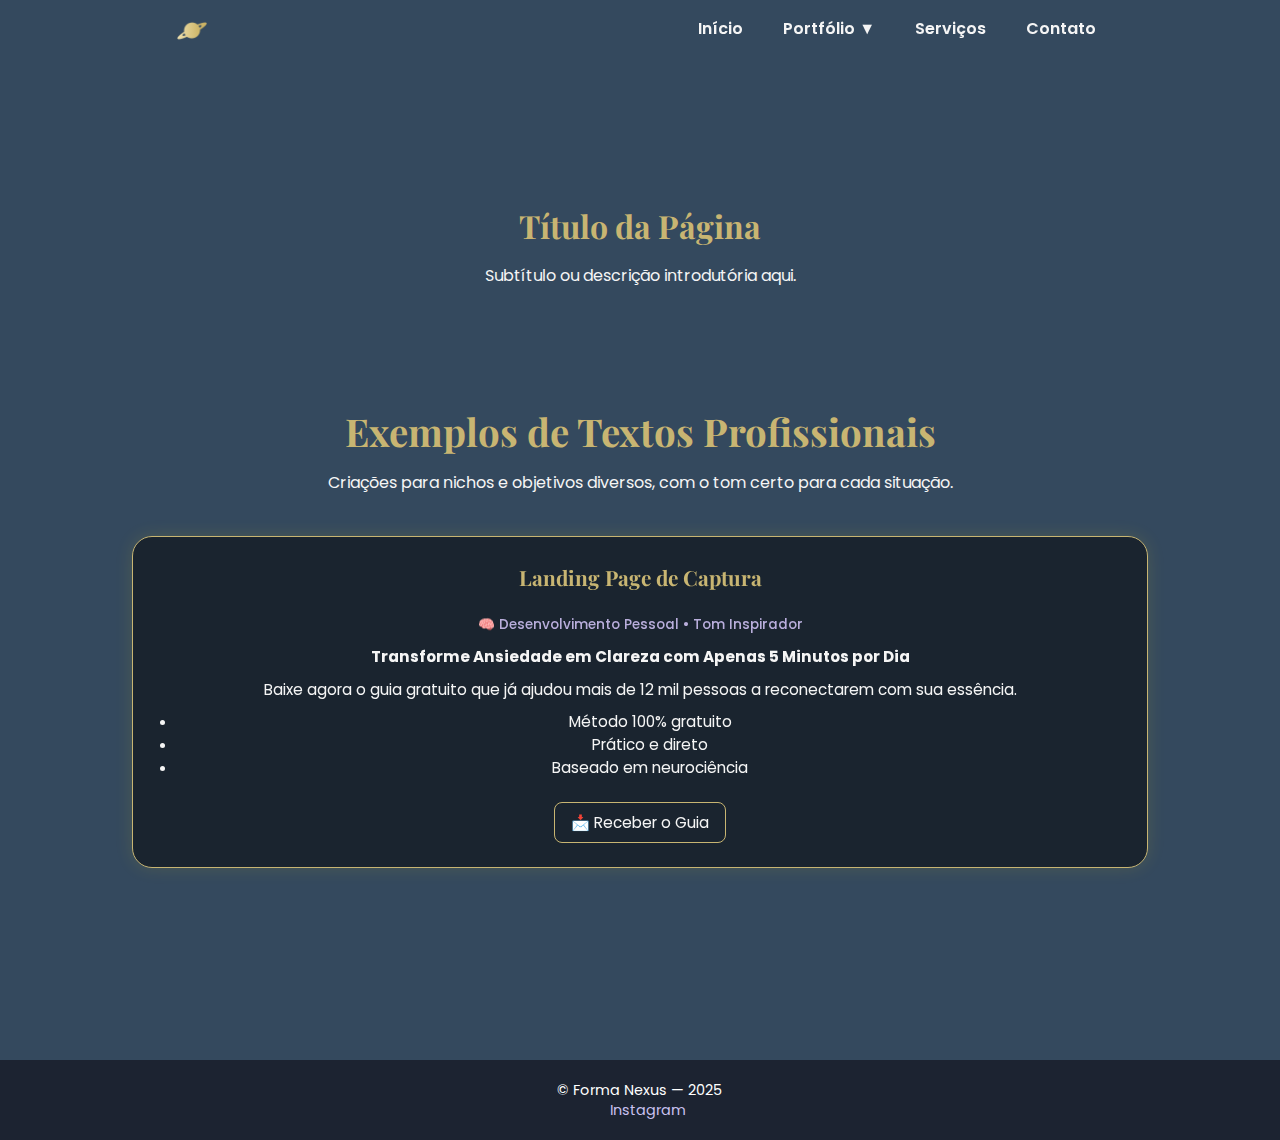
<file: textos.html>
<!DOCTYPE html>

<html lang="pt-BR">
<head>
<meta charset="utf-8"/>
<meta content="width=device-width, initial-scale=1" name="viewport"/>
<title>Feeds do Instagram | Forma Nexus</title>
<link href="../style.css" rel="stylesheet"/>
<link href="https://fonts.googleapis.com/css2?family=Playfair+Display:wght@500;700&amp;family=Poppins:wght@300;400;600&amp;display=swap" rel="stylesheet"/>
</head>
<body>
<header>
<div class="navbar-container">
<nav class="navbar">
<a class="logo" href="../index.html">🪐</a>
<ul class="nav-links">
<li><a href="../index.html#inicio">Início</a></li>
<li class="dropdown">
<a class="dropdown-toggle" href="#">Portfólio ▼</a>
<ul class="dropdown-menu">
<li><a href="sites.html">Sites</a></li>
<li><a href="feeds.html">Feeds do Instagram</a></li>
<li><a href="postagens.html">Pacotes de Postagens</a></li>
<li><a href="roteiros.html">Roteiros TikTok</a></li>
<li><a href="textos.html">Textos para Blogs e Sites</a></li>
<li><a href="identidades.html">Identidades Visuais</a></li>
</ul>
</li>
<li><a href="../servicos.html">Serviços</a></li>
<li><a href="../contato.html">Contato</a></li>
</ul>
</nav>
</div>
</header>
<!-- 👇 Aqui começa o conteúdo principal da página -->
<main style="padding: 200px 20px 80px; text-align: center;">
<h1 style="color: var(--dourado-fosco); font-family: 'Playfair Display', serif;">
    Título da Página
  </h1>
<p style="color: var(--branco-leitoso); margin-top: 12px;">
    Subtítulo ou descrição introdutória aqui.
  </p>

<section class="portfolio-copy">
<div class="container">
<h2 class="titulo-copy">Exemplos de Textos Profissionais</h2>
<p class="subtitulo-copy">Criações para nichos e objetivos diversos, com o tom certo para cada situação.</p>
<div class="grid-copy">
<div class="card-copy">
<h3>Landing Page de Captura</h3>
<span class="nicho">🧠 Desenvolvimento Pessoal • Tom Inspirador</span>
<div class="texto-copy">
<p><strong>Transforme Ansiedade em Clareza com Apenas 5 Minutos por Dia</strong></p>
<p>Baixe agora o guia gratuito que já ajudou mais de 12 mil pessoas a reconectarem com sua essência.</p>
<ul>
<li>Método 100% gratuito</li>
<li>Prático e direto</li>
<li>Baseado em neurociência</li>
</ul>
<button>📩 Receber o Guia</button>
</div>
</div>
</div>
</div>
</section>
</main>
<footer>
<p>© Forma Nexus — 2025</p>
<a href="https://instagram.com/aformanexus" target="_blank">Instagram</a>
</footer>
<script src="../script.js"></script>
<script>
  const dropdown = document.querySelector('.dropdown');
  let hideTimeout;

  dropdown.addEventListener('mouseenter', () => {
    clearTimeout(hideTimeout);
    dropdown.classList.add('open');
  });

  dropdown.addEventListener('mouseleave', () => {
    hideTimeout = setTimeout(() => {
      dropdown.classList.remove('open');
    }, 400);
  });

  const toggle = dropdown.querySelector('.dropdown-toggle');
  toggle.addEventListener('click', (e) => {
    e.preventDefault();
    dropdown.classList.toggle('open');
  });

  document.addEventListener('click', (e) => {
    if (!dropdown.contains(e.target)) {
      dropdown.classList.remove('open');
    }
  });
</script>
</body>
</html>
</file>
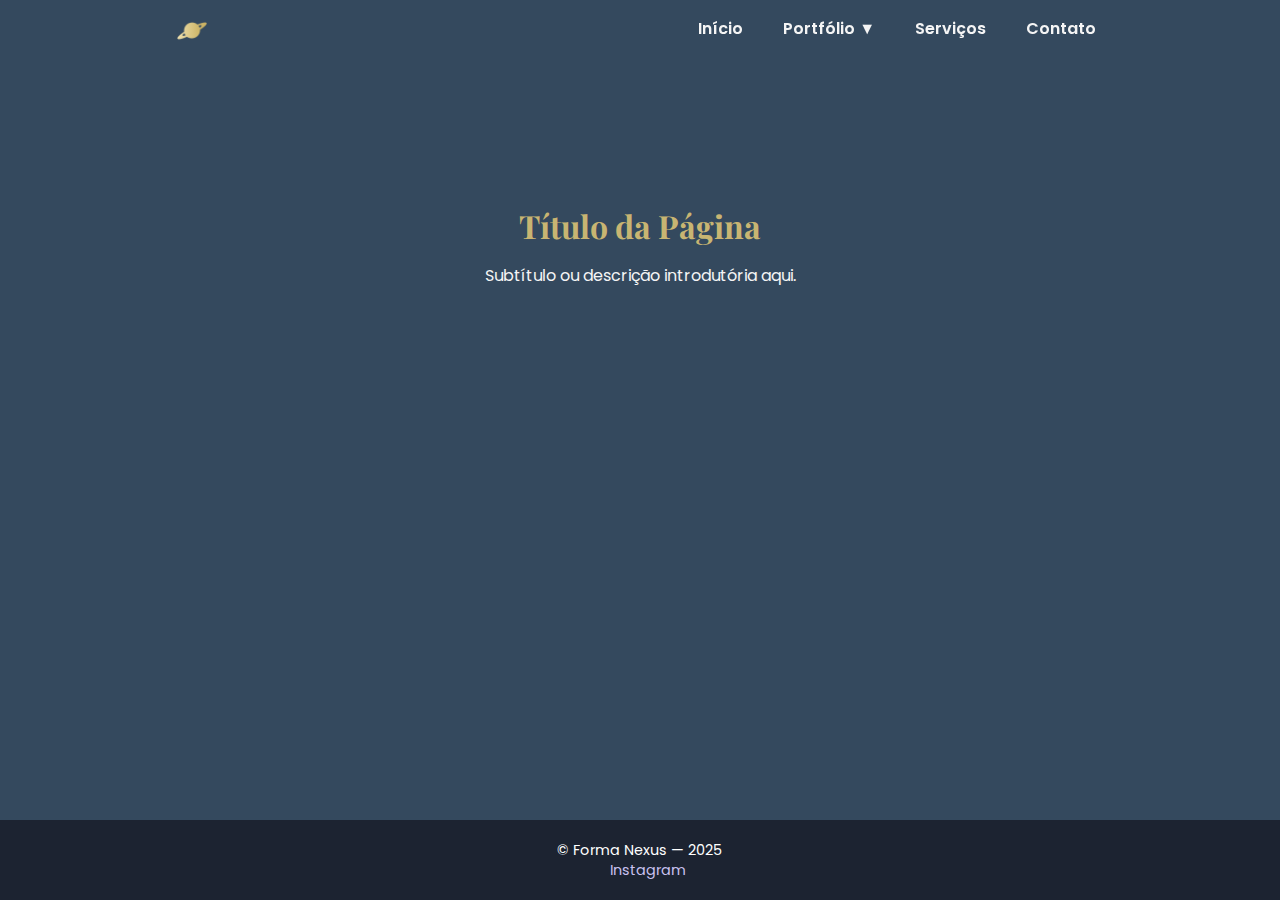
<file: portfolio/identidades.html>
<!DOCTYPE html>
<html lang="pt-BR">
<head>
  <meta charset="UTF-8" />
  <meta name="viewport" content="width=device-width, initial-scale=1" />
  <title>Feeds do Instagram | Forma Nexus</title>

  <link rel="stylesheet" href="../style.css" />
  <link href="https://fonts.googleapis.com/css2?family=Playfair+Display:wght@500;700&family=Poppins:wght@300;400;600&display=swap" rel="stylesheet" />
</head>
<body>

<header>
  <div class="navbar-container">
    <nav class="navbar">
      <a href="../index.html" class="logo">🪐</a>
      <ul class="nav-links">
        <li><a href="../index.html#inicio">Início</a></li>
        <li class="dropdown">
          <a href="#" class="dropdown-toggle">Portfólio ▼</a>
          <ul class="dropdown-menu">
            <li><a href="sites.html">Sites</a></li>
            <li><a href="feeds.html">Feeds do Instagram</a></li>
            <li><a href="postagens.html">Pacotes de Postagens</a></li>
            <li><a href="roteiros.html">Roteiros TikTok</a></li>
            <li><a href="textos.html">Textos para Blogs e Sites</a></li>
            <li><a href="identidades.html">Identidades Visuais</a></li>
          </ul>
        </li>
        <li><a href="../servicos.html">Serviços</a></li>
        <li><a href="../contato.html">Contato</a></li>
      </ul>
    </nav>
  </div>
</header>

<!-- 👇 Aqui começa o conteúdo principal da página -->
<main style="padding: 200px 20px 80px; text-align: center;">
  <h1 style="color: var(--dourado-fosco); font-family: 'Playfair Display', serif;">
    Título da Página
  </h1>
  <p style="color: var(--branco-leitoso); margin-top: 12px;">
    Subtítulo ou descrição introdutória aqui.
  </p>
</main>

<footer>
  <p>&copy; Forma Nexus — 2025</p>
  <a href="https://instagram.com/aformanexus" target="_blank">Instagram</a>
</footer>

<script src="../script.js"></script>
<script>
  const dropdown = document.querySelector('.dropdown');
  let hideTimeout;

  dropdown.addEventListener('mouseenter', () => {
    clearTimeout(hideTimeout);
    dropdown.classList.add('open');
  });

  dropdown.addEventListener('mouseleave', () => {
    hideTimeout = setTimeout(() => {
      dropdown.classList.remove('open');
    }, 400);
  });

  const toggle = dropdown.querySelector('.dropdown-toggle');
  toggle.addEventListener('click', (e) => {
    e.preventDefault();
    dropdown.classList.toggle('open');
  });

  document.addEventListener('click', (e) => {
    if (!dropdown.contains(e.target)) {
      dropdown.classList.remove('open');
    }
  });
</script>

</body>
</html>
</file>
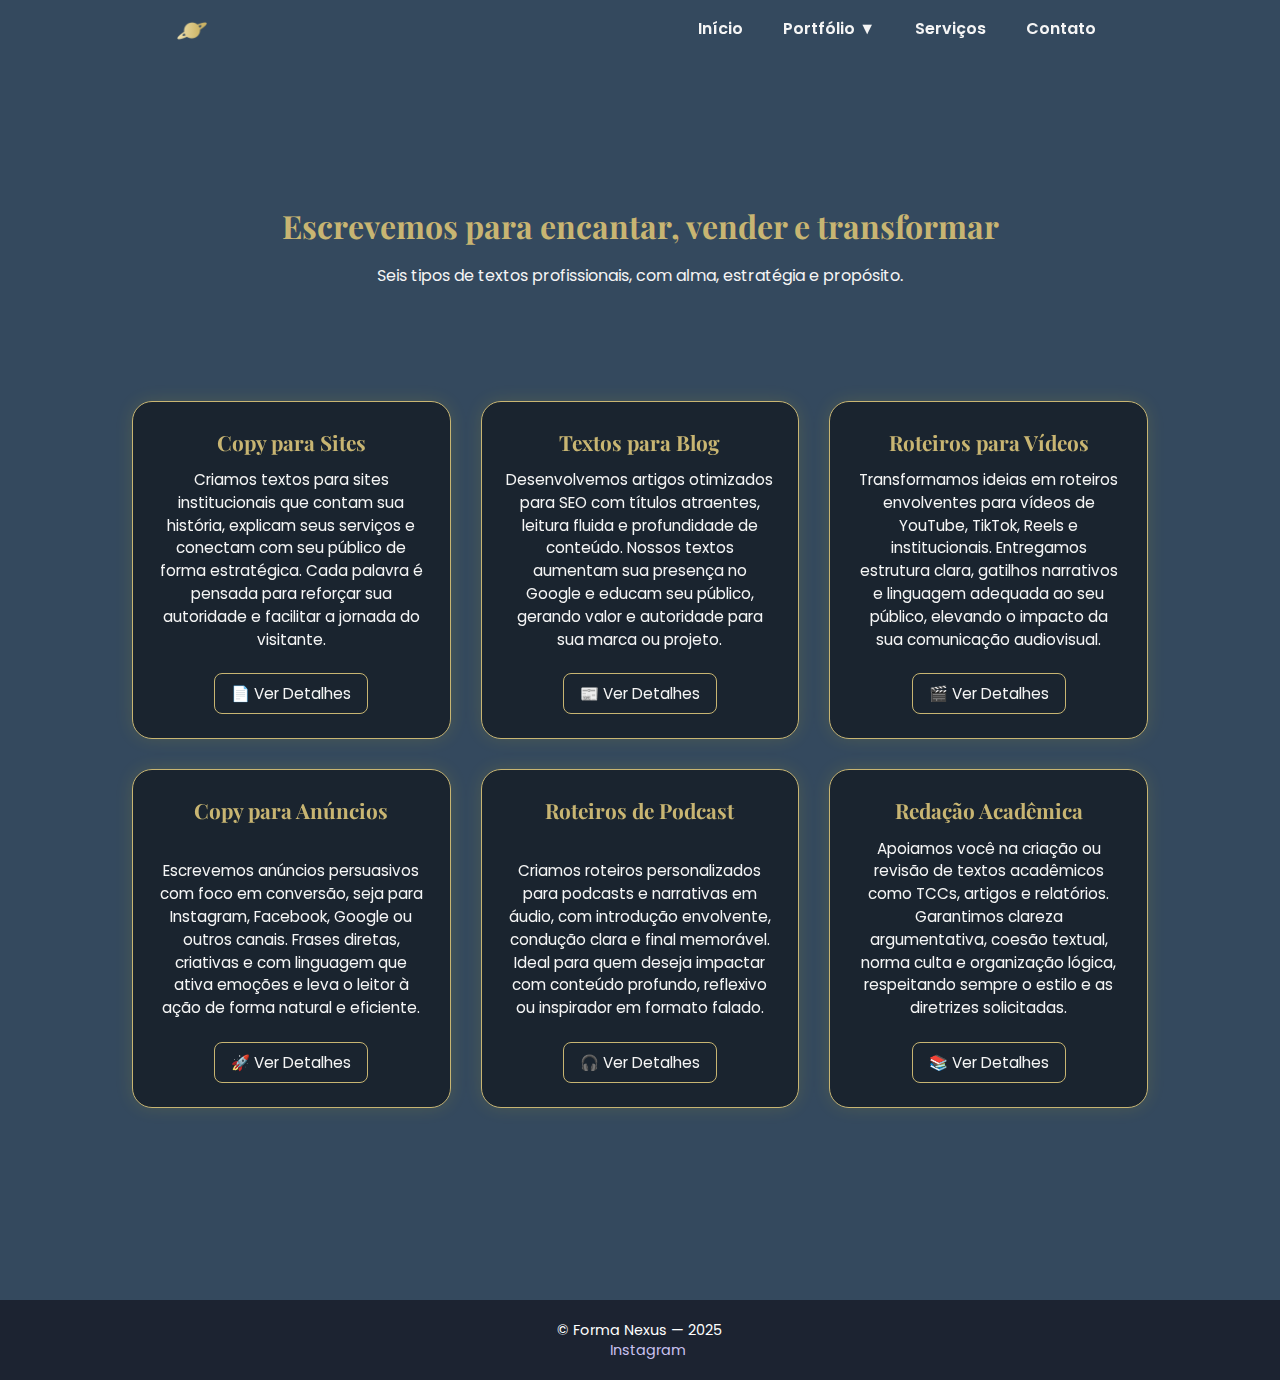
<file: portfolio/textos.html>
<!DOCTYPE html>

<html lang="pt-BR">
<head>
<meta charset="utf-8"/>
<meta content="width=device-width, initial-scale=1" name="viewport"/>
<title>Feeds do Instagram | Forma Nexus</title>
<link href="../style.css" rel="stylesheet"/>
<link href="https://fonts.googleapis.com/css2?family=Playfair+Display:wght@500;700&amp;family=Poppins:wght@300;400;600&amp;display=swap" rel="stylesheet"/>
<style>
.balao-guia {
  position: fixed;
  top: 0;
  left: 0;
  width: 100%;
  height: 100%;
  background: rgba(10, 10, 10, 0.8);
  display: flex;
  justify-content: center;
  align-items: center;
  z-index: 9999;
}

.conteudo-balao {
  background: #1e1e1e;
  color: #fff;
  padding: 30px;
  border-radius: 10px;
  max-width: 600px;
  max-height: 80vh;
  overflow-y: auto;
  position: relative;
  font-family: 'Poppins', sans-serif;
}

.fechar-balao {
  position: absolute;
  top: 10px;
  right: 15px;
  cursor: pointer;
  font-size: 18px;
  color: #ccc;
}
</style>
</head>
<body>
<header>
<div class="navbar-container">
<nav class="navbar">
<a class="logo" href="../index.html">🪐</a>
<ul class="nav-links">
<li><a href="../index.html#inicio">Início</a></li>
<li class="dropdown">
<a class="dropdown-toggle" href="#">Portfólio ▼</a>
<ul class="dropdown-menu">
<li><a href="sites.html">Sites</a></li>
<li><a href="feeds.html">Feeds do Instagram</a></li>
<li><a href="postagens.html">Pacotes de Postagens</a></li>
<li><a href="roteiros.html">Roteiros TikTok</a></li>
<li><a href="textos.html">Textos para Blogs e Sites</a></li>
<li><a href="identidades.html">Identidades Visuais</a></li>
</ul>
</li>
<li><a href="../servicos.html">Serviços</a></li>
<li><a href="../contato.html">Contato</a></li>
</ul>
</nav>
</div>
</header>
<!-- 👇 Aqui começa o conteúdo principal da página -->
<main style="padding: 200px 20px 80px; text-align: center;">
<h1 style="color: var(--dourado-fosco); font-family: 'Playfair Display', serif;">Escrevemos para encantar, vender e transformar</h1>
<p style="color: var(--branco-leitoso); margin-top: 12px;">Seis tipos de textos profissionais, com alma, estratégia e propósito.</p>
<section class="portfolio-copy">
<div class="container">


<div class="grid-copy">
<div class="card-copy">
<h3>Copy para Sites</h3>

<div class="texto-copy"><p>Criamos textos para sites institucionais que contam sua história, explicam seus serviços e conectam com seu público de forma estratégica. Cada palavra é pensada para reforçar sua autoridade e facilitar a jornada do visitante. </p><button>📄 Ver Detalhes</button></div>
</div>
<div class="card-copy">
<h3>Textos para Blog</h3>

<div class="texto-copy"><p>Desenvolvemos artigos otimizados para SEO com títulos atraentes, leitura fluida e profundidade de conteúdo. Nossos textos aumentam sua presença no Google e educam seu público, gerando valor e autoridade para sua marca ou projeto.</p><button>📰 Ver Detalhes</button></div>
</div>
<div class="card-copy">
<h3>Roteiros para Vídeos</h3>

<div class="texto-copy"><p>Transformamos ideias em roteiros envolventes para vídeos de YouTube, TikTok, Reels e institucionais. Entregamos estrutura clara, gatilhos narrativos e linguagem adequada ao seu público, elevando o impacto da sua comunicação audiovisual.</p><button>🎬 Ver Detalhes</button></div>
</div>
<div class="card-copy">
<h3>Copy para Anúncios</h3>

<div class="texto-copy"><p>Escrevemos anúncios persuasivos com foco em conversão, seja para Instagram, Facebook, Google ou outros canais. Frases diretas, criativas e com linguagem que ativa emoções e leva o leitor à ação de forma natural e eficiente.</p><button>🚀 Ver Detalhes</button></div>
</div>
<div class="card-copy">
<h3>Roteiros de Podcast</h3>

<div class="texto-copy"><p>Criamos roteiros personalizados para podcasts e narrativas em áudio, com introdução envolvente, condução clara e final memorável. Ideal para quem deseja impactar com conteúdo profundo, reflexivo ou inspirador em formato falado.</p><button>🎧 Ver Detalhes</button></div>
</div>
<div class="card-copy">
<h3>Redação Acadêmica</h3>

<div class="texto-copy"><p>Apoiamos você na criação ou revisão de textos acadêmicos como TCCs, artigos e relatórios. Garantimos clareza argumentativa, coesão textual, norma culta e organização lógica, respeitando sempre o estilo e as diretrizes solicitadas.</p><button>📚 Ver Detalhes</button></div>
</div>
</div>
</div>
</section>
<div class="balao-guia" id="guia-balao" style="display: none;">
<div class="conteudo-balao">
<span class="fechar-balao" onclick="fecharBalao()">✖</span>
<p>
      Este guia foi desenvolvido para ajudar você a reencontrar o equilíbrio mental em meio à rotina acelerada.  
      São práticas simples, respaldadas pela neurociência, que cabem no seu dia.  
      Ao seguir esse material por 7 dias, você aprenderá a desacelerar a mente, resgatar a respiração consciente,  
      identificar os gatilhos da ansiedade e criar rituais de bem-estar.  
      Tudo isso em menos de 5 minutos por dia.  
      <br/><br/>
      O conteúdo inclui exercícios guiados, afirmações, áudios meditativos e instruções práticas para aplicar desde o primeiro momento.  
      É uma oportunidade de reconexão interna, ideal para quem busca mais leveza, foco e clareza de propósito.  
      <br/><br/>
      Clique no botão abaixo para receber diretamente no seu e-mail ou salve para usar no seu ritmo.
    </p>
</div>
</div>
<div class="balao-guia" id="relatorio-balao" style="display: none;">
<div class="conteudo-balao">
<span class="fechar-balao" onclick="fecharBalaoRelatorio()">✖</span>
<p>
      Nosso relatório gratuito foi elaborado por especialistas em finanças pessoais e revela os 5 erros mais comuns cometidos por quem está começando a investir.
      <br/><br/>
      Com uma linguagem acessível e direta, você vai entender:
      <br/><br/>
      • Por que guardar dinheiro na poupança pode estar te fazendo perder poder de compra. <br/>
      • Como pequenas taxas escondidas corroem seu rendimento ao longo dos anos. <br/>
      • O erro clássico de diversificação que pode colocar tudo a perder. <br/>
      • Como identificar uma armadilha financeira antes que seja tarde. <br/>
      • E o mais importante: o que fazer de forma simples para corrigir cada um desses pontos.
      <br/><br/>
      Um conteúdo essencial para quem quer tomar decisões mais conscientes e seguras com seu dinheiro.
    </p>
</div>
</div>
</main>
<footer>
<p>© Forma Nexus — 2025</p>
<a href="https://instagram.com/aformanexus" target="_blank">Instagram</a>
</footer>
<script src="../script.js"></script>
<script>
  const dropdown = document.querySelector('.dropdown');
  let hideTimeout;

  dropdown.addEventListener('mouseenter', () => {
    clearTimeout(hideTimeout);
    dropdown.classList.add('open');
  });

  dropdown.addEventListener('mouseleave', () => {
    hideTimeout = setTimeout(() => {
      dropdown.classList.remove('open');
    }, 400);
  });

  const toggle = dropdown.querySelector('.dropdown-toggle');
  toggle.addEventListener('click', (e) => {
    e.preventDefault();
    dropdown.classList.toggle('open');
  });

  document.addEventListener('click', (e) => {
    if (!dropdown.contains(e.target)) {
      dropdown.classList.remove('open');
    }
  });
</script>
<script>
  const balao = document.getElementById('guia-balao');

  document.querySelectorAll('button').forEach(btn => {
    if (btn.textContent.includes('Receber o Guia')) {
      btn.addEventListener('click', () => {
        balao.style.display = 'flex';
      });
    }
  });

  function fecharBalao() {
    balao.style.display = 'none';
  }

  window.addEventListener('click', function(event) {
    if (event.target === balao) {
      fecharBalao();
    }
  });
</script>
<script>
  const relatorioBalao = document.getElementById('relatorio-balao');

  document.querySelectorAll('button').forEach(btn => {
    if (btn.textContent.includes('Baixar Relatório')) {
      btn.addEventListener('click', () => {
        relatorioBalao.style.display = 'flex';
      });
    }
  });

  function fecharBalaoRelatorio() {
    relatorioBalao.style.display = 'none';
  }

  window.addEventListener('click', function(event) {
    if (event.target === relatorioBalao) {
      fecharBalaoRelatorio();
    }
  });
</script>
</body>
</html>
</file>
<file: style.css>
/* style.css */

/* === VARIÁVEIS DE COR === */
:root {
  --azul-petroleo: #34495E;
  --lilas-nevoa: #B9AEDC;
  --branco-leitoso: #F5F5F5;
  --dourado-fosco: #C8B572;
  --azul-violeta: #6A5ACD;
}

/* === RESET E TIPOGRAFIA === */
* {
  margin: 0;
  padding: 0;
  box-sizing: border-box;
}

body {
  background-color: var(--azul-petroleo);
  background-image: url('https://res.cloudinary.com/dxjq122xi/image/upload/v1750364110/ChatGPT_Image_19_06_2025_17_14_18_bg41ss.png');
  background-repeat: repeat; /* repete a textura */
  background-position: center center;
  background-attachment: fixed;
  background-size: auto;
  min-height: 100vh;
  color: var(--branco-leitoso);
  font-family: 'Poppins', sans-serif;
  line-height: 1.6;
  scroll-behavior: smooth;
}

h1, h2, h3 {
  font-family: 'Playfair Display', serif;
  color: var(--lilas-nevoa);
}

.container {
  max-width: 1200px;
  margin: auto;
  padding: 2rem;
}

/* === HERO SECTION === */
.hero {
  position: relative;
  padding-top: 40px; /* antes: 80px */
  padding-bottom: 60px; /* opcional, para compactar embaixo também */
  background-color: var(--azul-petroleo);
  background-image: url('...');
  background-repeat: repeat;
  background-position: center;
  background-attachment: fixed;
  overflow: visible;
  display: flex;
  flex-direction: column;
  align-items: center;
  text-align: center;
}


  /* 🧠 Ajuste fiel para evitar corte atrás da navbar */
  padding-top: 80px;
  padding-bottom: 80px;

  max-width: 100%;
  box-sizing: border-box;
  padding-left: 20px;
  padding-right: 20px;


.hero .overlay {
  position: absolute;
  width: 100%;
  height: 100%;
  background: url('https://www.transparenttextures.com/patterns/stardust.png');
  opacity: 0.15;
  z-index: 0;
}

.hero-content {
  position: relative;
  z-index: 1;
  padding-top: 0.5rem; /* antes: 1rem */
}

.hero h1 {
  font-size: 3.2rem;
  font-family: 'Playfair Display', serif;
  font-weight: 600;
  color: var(--dourado-fosco);
  letter-spacing: 0.5px;
  text-shadow:
    0 0 4px rgba(200, 181, 114, 0.3),
    0 0 8px rgba(200, 181, 114, 0.2),
    inset 0 0 1px rgba(255, 255, 255, 0.1);
  background: linear-gradient(90deg, #f1e3b3, #d1ba6e, #bda14d, #f1e3b3);
  -webkit-background-clip: text;
  -webkit-text-fill-color: transparent;
  animation: brilhoMetal 5s ease-in-out infinite alternate;
  margin-bottom: 2.5rem; /* 💫 esse é o espaço extra */
}

.hero .intro {
  font-size: 1.1rem;
  margin-bottom: 2rem;
  max-width: 600px;
  margin-left: auto;
  margin-right: auto;
}

.moldura-astral {
  position: relative;
  border: 2px solid #706525;
  padding: 6px;
  border-radius: 16px;
  display: inline-block;
  box-shadow: 0 0 15px rgba(255, 215, 0, 0.3);
  overflow: hidden;
  max-width: 100%;
}

/* Imagem */
.moldura-astral img {
  display: block;
  width: 100%;
  border-radius: 12px;
  transition: filter 0.4s ease, transform 0.4s ease;
  position: relative;
  z-index: 1;
}

/* Véu escuro */
.moldura-astral::after {
  content: "";
  position: absolute;
  top: 0; left: 0; right: 0; bottom: 0;
  background-color: rgba(0, 0, 0, 0.4); /* véu escuro */
  border-radius: 12px;
  z-index: 2;
  transition: opacity 0.4s ease;
  pointer-events: none;
}

/* Efeito no hover */
.moldura-astral:hover::after {
  opacity: 0;
}

.btn-cta {
  background: transparent;
  border: 1.5px solid var(--branco-leitoso);
  color: var(--branco-leitoso);
  padding: 0.8rem 2rem;
  border-radius: 50px;
  text-decoration: none;
  font-weight: 500;
  font-family: 'Poppins', sans-serif;
  letter-spacing: 1px;
  transition: all 0.3s ease;
  backdrop-filter: blur(3px);
}

.btn-cta:hover {
  background: var(--dourado-fosco);
  color: var(--azul-petroleo);
  border-color: var(--dourado-fosco);
}

/* === SEÇÕES === */
section {
  padding: 5rem 0;
}

.sobre p {
  margin-bottom: 1.2rem;
}

.portfolio .grid {
  display: grid;
  grid-template-columns: repeat(auto-fit, minmax(220px, 1fr));
  gap: 1.5rem;
  margin-top: 3rem;
}

.portfolio a {
  display: block;
  padding: 1.4rem;
  background: rgba(255, 255, 255, 0.03); /* fundo bem sutil */
  border: 1px solid rgba(200, 181, 114, 0.2); /* borda dourada delicada */
  border-radius: 14px;
  text-align: center;
  color: var(--branco-leitoso);
  text-decoration: none;
  font-weight: 400;
  font-size: 1rem;
  letter-spacing: 0.5px;
  transition: all 0.3s ease;
  backdrop-filter: blur(10px);
}

.portfolio a:hover {
  background: rgba(200, 181, 114, 0.05);
  color: var(--dourado-fosco);
  box-shadow: 0 0 10px rgba(200, 181, 114, 0.3);
  transform: translateY(-3px);
}

.servicos-grid {
  display: grid;
  grid-template-columns: repeat(auto-fit, minmax(250px, 1fr));
  gap: 1.5rem;
  margin-top: 2rem;
}

.servicos .item {
  background: #2c3e50;
  padding: 1.5rem;
  border-left: 4px solid var(--dourado-fosco);
  border-radius: 10px;
  color: var(--branco-leitoso);
}

.frase {
  text-align: center;
  margin-top: 3rem;
  font-style: italic;
  color: var(--lilas-nevoa);
}

.depoimentos blockquote {
  margin: 1rem 0;
  padding: 1rem;
  background: #2f3f4f;
  border-left: 5px solid var(--azul-violeta);
  font-style: italic;
  border-radius: 8px;
}

.contato a.btn-cta {
  margin-top: 1rem;
  display: inline-block;
}

.final {
  margin-top: 2rem;
  font-size: 1rem;
  font-style: italic;
  color: var(--lilas-nevoa);
}

footer {
  text-align: center;
  padding: 1rem 0; /* antes devia estar 2rem */
  background: #1a252f;
  color: var(--branco-leitoso);
  font-size: 0.85rem;
  line-height: 1.4;
}

footer a {
  color: var(--lilas-nevoa);
  text-decoration: none;
  margin-left: 1rem;
}

.before-fade {
  opacity: 0;
  transform: translateY(30px);
  transition: opacity 1s ease, transform 1s ease;
}

.fade-in {
  opacity: 1;
  transform: translateY(0);
}
/* === MENU FIXO TOPO DELETADO === */

header.scrolled {
  background: rgba(52, 73, 94, 0.95); /* azul petróleo com transparência */
  box-shadow: 0 2px 5px rgba(0,0,0,0.3);
}

.logo {
  font-family: 'Playfair Display', serif;
  font-size: 1.6rem;
  font-weight: 700;
  text-decoration: none;
  user-select: none;
  background: linear-gradient(90deg, #f1e3b3, #d1ba6e, #bda14d, #f1e3b3);
  background-size: 200%;
  -webkit-background-clip: text;
  -webkit-text-fill-color: transparent;
  animation: brilhoTextoLogo 6s ease-in-out infinite;
}

@keyframes brilhoTextoLogo {
  0% { background-position: 0%; }
  100% { background-position: 100%; }
}

.nav-links {
  list-style: none;
  display: flex;
  gap: 1.5rem;
  align-items: center;
  justify-content: flex-end;
}

.nav-links li {
  position: relative;
}

.nav-links a {
  color: var(--branco-leitoso);
  text-decoration: none;
  font-weight: 600;
  padding: 0.5rem;
  transition: color 0.3s ease;
}
/* Impede o clique no item "Portfólio", mas mantém o hover funcional */
.dropdown > a {
  pointer-events: none;
}

.nav-links a:hover,
.nav-links a:focus {
  color: var(--lilas-nevoa);
}

/* ▼ Aqui entra sua classe nova, pertinho do menu */
.dropdown-toggle {
  color: var(--branco-leitoso);
  font-weight: 600;
  padding: 0.5rem;
  cursor: pointer;
}

/* Dropdown */
.dropdown-menu {
  position: absolute;
  top: 2.5rem;
  left: 0;
  background: var(--azul-petroleo);
  border-radius: 6px;
  box-shadow: 0 4px 10px rgba(0,0,0,0.3);
  display: none;
  min-width: 180px;
  z-index: 1500;
  padding: 0.5rem 0;
  
}


.dropdown-menu li {
  padding: 0;
}

.dropdown-menu a {
  display: block;
  padding: 0.5rem 1rem;
  color: var(--branco-leitoso);
  font-weight: 500;
}

.dropdown-menu a:hover {
  background: var(--lilas-nevoa);
  color: var(--azul-petroleo);
  border-radius: 4px;
}

/* Responsivo simples para menu mobile */

.mockup img {
  width: 100%;
  max-width: 350px;
  max-height: 500px;
  height: auto;
  border-radius: 15px;
  box-shadow: 0 0 20px rgba(0,0,0,0.3);
  object-fit: contain;
}

.mockup.ajustado img {
  border-radius: 12px; /* valor menor apenas se desejado */
}

@media (max-width: 768px) {
  .navbar {
    flex-direction: column;
  }
@media (max-width: 768px) {
  .nav-links {
    flex-direction: column;
    gap: 0.8rem;
    margin-top: 0.5rem;
    
    align-items: center;
    background-color: rgba(0, 0, 0, 0.8);
    position: absolute;
    top: 3.5rem;
    left: 0;
    width: 100%;
    display: none;
  }
}
  .dropdown-menu {
    position: static;
    box-shadow: none;
    border-radius: 0;
    padding: 0;
  }
}

/* Dropdown Menu */
.navbar .dropdown {
  position: relative;
  cursor: pointer;
}

.navbar .dropdown-menu {
  display: none;
  position: absolute;
  background-color: var(--azul-petroleo);
  margin-top: 0.5rem;
  padding: 0.5rem 0;
  border-radius: 8px;
  box-shadow: 0 4px 8px rgba(0,0,0,0.2);
  min-width: 180px;
  z-index: 1000;
}

.navbar .dropdown-menu li {
  list-style: none;
}

.navbar .dropdown-menu li a {
  display: block;
  padding: 0.5rem 1.5rem;
  color: var(--branco-leitoso);
  text-decoration: none;
  transition: background-color 0.3s ease;
}

.navbar .dropdown-menu li a:hover {
  background-color: var(--azul-violeta);
  color: var(--branco-leitoso);
}

/* Mostrar submenu quando o dropdown tem a classe .open */
.dropdown.open .dropdown-menu {
  display: block;
}

/* Remove o display block no hover, vamos controlar no JS */
.logo-fn {
  width: 330px;
  height: auto;
  margin-bottom: 1.5rem;
  filter: drop-shadow(0 0 6px rgba(200, 181, 114, 0.4));
  transition: transform 0.3s ease;
}

.logo-fn:hover {
  transform: scale(1.05);
}

@keyframes brilhoMetal {
  0% {
    background-position: 0%;
  }
  100% {
    background-position: 100%;
  }
}

.mockup-grid {
  display: grid;
  grid-template-columns: repeat(auto-fit, minmax(300px, 1fr));
  gap: 2.5rem;
  margin: 6rem auto;
  max-width: 1080px;
  padding: 0 2rem;
}

.mockup-item {
  background-color: rgba(255, 255, 255, 0.02);
  border-radius: 16px;
  box-shadow: 0 0 20px rgba(200, 181, 114, 0.05);
  padding: 1rem;
  transition: transform 0.3s ease, box-shadow 0.3s ease;
  overflow: hidden;
  display: flex;
  align-items: center;
  justify-content: center;
}

.mockup-item:hover {
  transform: scale(1.02);
  box-shadow: 0 0 25px rgba(200, 181, 114, 0.2);
}

.mockup-item img {
  width: 100%;
  height: auto;
  border-radius: 12px;
  object-fit: contain;
}
.mockup-galeria {
  max-width: 1080px;
  margin: 5rem auto;
  padding: 0 2rem;
  display: flex;
  flex-direction: column;
  gap: 3rem;
}

.linha {
  display: flex;
  justify-content: space-between;
  gap: 2rem;
  flex-wrap: wrap;
}

.mockup.ajustado {
  flex: 1;
  background-color: rgba(255, 255, 255, 0.02);
  padding: 1rem;
  border-radius: 16px;
  box-shadow: 0 0 20px rgba(200, 181, 114, 0.05);
  transition: transform 0.3s ease;
}

.linha-cima .esquerda {
  margin-top: 1rem;
}

.linha-baixo .direita {
  margin-top: 2rem;
}

.mockup:hover {
  transform: scale(1.02);
  box-shadow: 0 0 25px rgba(200, 181, 114, 0.2);
}
.mockup-padrao {
  max-width: 480px;
  width: 100%;
  height: auto;
  object-fit: contain;
  margin: 0 auto;
}
.mockup {
  position: relative;
  overflow: hidden;
}

.mockup::before {
  content: "";
  position: absolute;
  top: 0;
  left: 0;
  width: 100%;
  height: 100%;
  background: rgba(0, 0, 0, 0.4); /* <- esse é o véu */
  transition: opacity 0.3s ease;
  z-index: 1;
}

.mockup:hover::before {
  opacity: 0;
}

.mockup:hover img {
  transform: scale(1.02);
}
.teaser-servicos {
  text-align: center;
  padding-top: 4rem;
  padding-bottom: 5rem;
}

.servico-poetico {
  font-family: 'Playfair Display', serif;
  font-size: 1.9rem;
  font-weight: 400;
  color: var(--dourado-fosco);
  margin-bottom: 0.3rem;
  letter-spacing: 0.4px;
}

.servico-frase {
  font-size: 1.1rem;
  color: var(--branco-leitoso);
  margin-bottom: 2rem;
  font-style: italic;
}

.btn-cta.transparente {
  background: transparent;
  border: 1px solid var(--dourado-fosco);
  color: var(--dourado-fosco);
  padding: 0.8rem 1.6rem;
  border-radius: 30px;
  text-decoration: none;
  font-weight: 600;
  transition: all 0.3s ease;
}

.btn-cta.transparente:hover {
  background: var(--dourado-fosco);
  color: var(--azul-petroleo);
  box-shadow: 0 0 12px rgba(200, 181, 114, 0.3);
}
.servico-poetico {
  font-family: 'Playfair Display', serif;
  font-size: 1.9rem;
  font-weight: 400;
  color: var(--lilas-nevoa);
  margin-bottom: 0.3rem;
  letter-spacing: 0.4px;
}

.servico-frase {
  font-size: 1rem;
  font-style: italic;
  color: var(--branco-leitoso);
  margin-bottom: 2rem;
}

.contato h2 {
  font-family: 'Playfair Display', serif;
  font-size: 1.6rem;
  color: var(--dourado-fosco);
  margin-bottom: 1rem;
}

.contato p {
  color: var(--branco-leitoso);
  font-size: 1rem;
  margin: 0.5rem auto;
}

.contato a.btn-cta {
  margin-top: 1.5rem;
  background-color: transparent;
  border: 1px solid var(--branco-leitoso);
  color: var(--branco-leitoso);
  padding: 0.9rem 1.6rem;
  border-radius: 30px;
  font-weight: 600;
  transition: all 0.3s ease;
  text-decoration: none;
  display: inline-block;
}

.contato a.btn-cta:hover {
  background-color: var(--branco-leitoso);
  color: var(--azul-petroleo);
  box-shadow: 0 0 12px rgba(255, 255, 255, 0.3);
}

.servico-poetico {
  font-family: 'Playfair Display', serif;
  font-size: 1.9rem;
  font-weight: 400;
  color: var(--dourado-fosco);
  margin-bottom: 0.3rem;
  letter-spacing: 0.4px;
}

.contato h2 {
  font-family: 'Playfair Display', serif;
  font-size: 1.6rem;
  color: var(--dourado-fosco);
  margin-bottom: 1rem;
}

.final {
  color: var(--dourado-fosco);
  font-size: 0.95rem;
  font-style: italic;
  margin-top: 2rem;
}
@media (max-width: 768px) {
  .hero h1 {
    font-size: 1.8rem;
  }

  .btn-cta {
    padding: 0.6rem 1.2rem;
    font-size: 0.9rem;
  }

  .mockup-galeria {
  display: flex;
  flex-direction: column;
  align-items: center;
  gap: 30px;
  margin-top: 40px;
  margin-bottom: 40px;
}

.linha {
  display: flex;
  flex-wrap: wrap;
  justify-content: center;
  gap: 30px;
}

  .portfolio .grid {
    grid-template-columns: 1fr !important;
    gap: 1.2rem;
  }

  .servicos-grid {
    grid-template-columns: 1fr !important;
  }

  .nav-links.active {
    display: flex;
  }

  header {
    padding: 0.7rem 1rem;
  }

  .logo-fn {
    width: 180px;
  }
}
/* === Página de Contato === */

.pagina-contato {
  background-color: var(--azul-petroleo);
  background-image: url('https://res.cloudinary.com/dxjq122xi/image/upload/v1750364110/ChatGPT_Image_19_06_2025_17_14_18_bg41ss.png');
  background-size: cover;
  background-position: center;
  color: var(--branco-leitoso);
  font-family: 'Poppins', sans-serif;
  padding: 4rem 1rem;
}

.container-contato {
  max-width: 1100px;
  margin: auto;
  display: flex;
  gap: 3rem;
  align-items: center;
  flex-wrap: wrap;
}

.foto-contato img {
  max-width: 320px;
  width: 100%;
  border-radius: 20px;
  box-shadow: 0 0 25px rgba(200, 181, 114, 0.2);
}

.texto-contato {
  flex: 1;
}

.texto-contato h1 {
  font-family: 'Playfair Display', serif;
  font-size: 2rem;
  color: var(--dourado-fosco);
  margin-bottom: 1rem;
}

.texto-contato p {
  margin-bottom: 1.5rem;
  line-height: 1.7;
}

.blocos-contato {
  display: flex;
  flex-wrap: wrap;
  gap: 2rem;
  margin-top: 2rem;
}

.blocos-contato div {
  flex: 1 1 220px;
  background-color: rgba(255,255,255,0.05);
  padding: 1.2rem;
  border-left: 4px solid var(--dourado-fosco);
  border-radius: 10px;
}

.blocos-contato h3 {
  margin-bottom: 0.5rem;
  color: var(--lilas-nevoa);
  font-size: 1rem;
}

.blocos-contato a {
  color: var(--branco-leitoso);
  text-decoration: none;
  font-weight: 600;
}

.blocos-contato a:hover {
  color: var(--dourado-fosco);
}
/* Página de contato */
.contato-pagina {
  display: flex;
  flex-wrap: wrap;
  gap: 2rem;
  padding: 5rem 2rem;
  align-items: center;
}

.coluna-esquerda {
  flex: 1 1 350px;
  text-align: center;
}

.coluna-direita {
  flex: 1 1 500px;
  color: var(--branco-leitoso);
}

.ilustra-contato {
  max-width: 100%;
  border-radius: 20px;
  box-shadow: 0 0 20px rgba(200, 181, 114, 0.2);
}

.info-contato p {
  margin-top: 1rem;
  font-size: 1rem;
}

.info-contato a {
  color: var(--dourado-fosco);
  text-decoration: none;
  font-weight: 600;
}

.info-contato a:hover {
  text-decoration: underline;
}

footer {
  background-color: #1f2735; /* tom escuro acinzentado */
  color: var(--branco-leitoso);
  padding: 1.5rem;
  text-align: center;
  font-size: 0.9rem;
  width: 100%;
  margin-top: 4rem;
  position: relative; /* Isso garante que ele fique no fim sem grudar no conteúdo */
}
.imagem-com-veu {
  position: relative;
  display: inline-block;
  overflow: hidden;
  border-radius: 12px;
}

.imagem-com-veu img {
  display: block;
  width: 100%;
  height: auto;
  border-radius: 12px;
}

/* O véu em si */
.imagem-com-veu .veu {
  position: absolute;
  top: 0;
  left: 0;
  width: 100%;
  height: 100%;
  background-color: rgba(5, 5, 5, 0.4); /* véu escuro sutil */
  transition: opacity 0.3s ease;
  border-radius: 12px;
}

/* Quando passa o mouse, o véu desaparece */
.imagem-com-veu:hover .veu {
  opacity: 0;
}
.imagem-com-veu img {
  display: block;
  width: 100%;
  height: auto;
  border-radius: 12px;
  border: 1px solid #d4af37; /* Dourado clássico */
}
/* Garante altura mínima e flex layout */
html, body {
  height: 100%;
  margin: 0;
  display: flex;
  flex-direction: column;
}

main {
  flex: 1;
}

footer {
  background-color: #1c2331;
  padding: 20px;
  text-align: center;
  margin-top: auto;
  color: white;
}

footer a {
  color: #c9c1f0;
  text-decoration: none;
}

.imagem-com-veu {
  position: relative;
  width: 350px;
  margin-right: 40px;
}

.imagem-com-veu img {
  width: 100%;
  border-radius: 12px;
  border: 1px solid #e0c078;
  display: block;
  position: relative;
  z-index: 1;
}

.imagem-com-veu .veu {
  position: absolute;
  top: 0;
  left: 0;
  width: 100%;
  height: 100%;
  background: rgba(15, 15, 15, 0.3);
  border-radius: 12px;
  z-index: 2;
  transition: opacity 0.3s ease;
}

.imagem-com-veu:hover .veu {
  opacity: 0;
}



  .hero p {
    font-size: 1rem;
  }

@media (max-width: 768px) {
  .mockup-galeria {
    display: flex;
    flex-direction: column;
    align-items: center;
    gap: 30px;
    margin-top: 40px;
    margin-bottom: 40px;
  }

  .linha {
    display: flex;
    flex-direction: column;
    align-items: center;
    gap: 30px;
  }

}
.hero {
  position: relative;
  overflow: visible;
}

.overlay {
  position: absolute;
  top: 0;
  left: 0;
  width: 100%;
  height: 100%;
  background-color: var(--azul-petroleo);
  background-image: url('https://res.cloudinary.com/dxjq122xi/image/upload/v1750364110/ChatGPT_Image_19_06_2025_17_14_18_bg41ss.png');
  background-repeat: repeat;
  background-attachment: fixed;
  background-position: center;
  z-index: 0;
}
.contato-container {
  display: flex;
  justify-content: space-between;
  align-items: center;
  max-width: 1080px;
  margin: 0 auto;
  padding: 100px 2rem 5rem; /* ou 11rem se preferir */
  gap: 3rem;
}


.navbar {
  display: flex;
  justify-content: space-between;
  align-items: center;
}
.menu-toggle {
  display: none;
  background: none;
  border: none;
  color: var(--branco-leitoso);
  font-size: 1.8rem;
  cursor: pointer;
}

@media (max-width: 768px) {
  .menu-toggle {
    display: block;
  }

  .nav-links {
    flex-direction: column;
    gap: 0.8rem;
    margin-top: 0.5rem;
    align-items: center;
    background-color: rgba(0, 0, 0, 0.8);
    position: absolute;
    top: 3.5rem;
    left: 0;
    width: 100%;
    display: none;
  }

  .nav-links.open {
    display: flex;
  }
}

/* === DETALHES DOS SERVIÇOS (EXPANSÍVEIS) === */



.servico-card {
  position: relative;
  overflow: hidden;
}

.btn-cta {
  margin-top: 16px;
  position: relative;
  z-index: 1;
}



@keyframes fadeInUp {
  from {
    transform: translateY(40%);
    opacity: 0;
  }
  to {
    transform: translateY(0);
    opacity: 1;
  }
}
/* === SUBMENU COM TRANSIÇÃO SUAVE DELETADO=== */


.dropdown:hover .dropdown-menu {
  opacity: 1;
  visibility: visible;
  pointer-events: auto;
}

.secao-servicos {
  padding: 160px 20px 80px;
  text-align: center;
}

.titulo-servicos {
  font-family: 'Playfair Display', serif;
  font-size: 3rem;
  color: #c8b572;
  margin-bottom: 10px;
}

.frase-servicos {
  font-family: 'Poppins', sans-serif;
  font-size: 1.1rem;
  color: var(--branco-leitoso);
}

/* Animação suave de entrada */
.fade-brilho {
  opacity: 0;
  transform: translateY(20px);
  animation: fadeInUp 1.4s ease forwards;
}

@keyframes fadeInUp {
  to {
    opacity: 1;
    transform: translateY(0);
  }
}

/* Efeito de brilho sutil no dourado */
.titulo-servicos {
  background: linear-gradient(90deg, #f1e3b3, #d1ba6e, #bda14d, #f1e3b3);
  -webkit-background-clip: text;
  -webkit-text-fill-color: transparent;
  animation: brilhoDourado 6s ease-in-out infinite;
}

@keyframes brilhoDourado {
  0% {
    background-position: 0%;
  }
  100% {
    background-position: 200%;
  }
}

.dropdown {
  position: relative;
}


.servico-card {
  flex: 1 1 280px;
  max-width: 300px;
  border: 1px solid #c8b572;
  border-radius: 12px;
  padding: 20px 20px 30px;
  background: rgba(0, 0, 0, 0.2);
  text-align: center;
}

.servico-card img {
  height: 280px;
  width: 100%;
  object-fit: cover;
  border: 3px solid #c8b572;
  border-radius: 8px;
  opacity: 0.75;
  display: block;
  margin: 0 auto;
}

.servico-card h2 {
  color: #c8b572;
  margin-top: 16px;
}

.servico-card p {
  text-align: justify;
  margin-bottom: 35px;
}


/* RESPONSIVO: até 1024px (notebooks pequenos e tablets em paisagem) */
@media (max-width: 1024px) {
  .servicos-grid {
    gap: 30px 40px;
    padding: 50px 15px;
  }

  .servico-card {
    flex: 1 1 45%;
    max-width: 45%;
  }
}

/* RESPONSIVO: até 768px (tablets e celulares maiores) */
@media (max-width: 768px) {
  .servicos-grid {
    gap: 20px 20px;
    padding: 40px 10px;
  }

  .servico-card {
    flex: 1 1 100%;
    max-width: 100%;
  }

  .servico-card img {
    height: 220px;
  }
}

/* RESPONSIVO: até 480px (celular pequeno mesmo, tipo tela de story) */
@media (max-width: 480px) {
  .servico-card {
    padding: 16px 12px 24px;
  }

  .servico-card h2 {
    font-size: 1.2rem;
  }

  .servico-card p,
  

  .servico-card img {
    height: 200px;
  }
}
/* Navbar fixa inicialmente no topo */
.navbar-container {
  position: fixed;
  top: 0;
  left: 0;
  width: 100%;
  background-color: transparent;      /* fundo 100% transparente */
  transition: top 0.4s ease;          /* controla sumir/reaparecer */
  z-index: 1000;
}

.navbar-container.navbar-escondida {
  top: -100px;                        /* esconde a barra ao rolar */
}



/* Quando a navbar some */
.navbar-container.navbar-escondida {
  top: -100px; /* Esconde para cima */
}

/* === Conteúdo interno da navbar === */
.navbar {
  position: relative;        /* volta a fluir dentro do container */
  max-width: 960px;          /* largura máxima do conteúdo */
  margin: 0 auto;            /* centraliza dentro do container */
  padding: 0.5rem 1rem;      /* espaçamento interno */
  display: flex;
  justify-content: space-between; /* logo à esquerda, links à direita */
  align-items: center;
  background: transparent;   /* herda o fundo do container */
}

/* ─── Glass-morphism mini-cards sem imagem, 3×2, mesmo tamanho ─── */
.portfolio-buttons-grid {
  display: grid;
  grid-template-columns: repeat(3, 1fr);
  gap: 1rem;
  margin-top: 2rem;
}

.portfolio-buttons-grid a {
  display: flex;
  align-items: center;
  justify-content: center;
  height: 80px;                        /* mesma altura para todos */
  padding: 0 1rem;                     /* espaçamento horizontal */
  background: rgba(0, 0, 0, 0.3);
  backdrop-filter: blur(8px);
  border: 1px solid var(--dourado-fosco);
  border-radius: 12px;
  text-decoration: none;
  color: var(--branco-leitoso);
  font-size: 0.95rem;
  font-weight: 500;
  transition: transform 0.2s ease, background 0.3s ease;
}

.portfolio-buttons-grid a span {
  text-align: center;
}

.portfolio-buttons-grid a:hover {
  background: var(--dourado-fosco);
  color: var(--azul-petroleo);
  transform: translateY(-4px);
}

.detalhes-servico {
  position: absolute;
  left: 0;
  bottom: 0;
  width: 100%;
  background: rgba(32, 29, 21, 0.95); /* tom quente e escuro */
  padding: 16px;
  display: none;
  text-align: left;
  color: #fff8d9;
  font-size: 0.95rem;
  border-top: 1px solid #c8b572;
  border-radius: 0 0 12px 12px;
  z-index: 10;
  animation: fadeInUp 0.3s ease;
}

.detalhes-servico {
  display: none;
  opacity: 0;
  transform: translateY(30%);
  transition: all 0.4s ease;
}

.detalhes-servico.mostrar {
  display: block;
  opacity: 1;
  transform: translateY(0);
}

/* Oculta o header ao rolar para baixo */
header.oculto {
  transform: translateY(-100%);
  transition: transform 0.3s ease;
}


.timeline-item:hover .mockup-wrapper::before {
  opacity: 0;
}

/* Estilo da seção de exemplos de textos */
.portfolio-copy {
  padding: 60px 20px;
  background-color: var(--cinza-nevoa);
  color: var(--preto-petroleo);
}

.portfolio-copy .container {
  max-width: 1080px;
  margin: 0 auto;
}

.titulo-copy {
  text-align: center;
  font-family: 'Playfair Display', serif;
  font-size: 2.3rem;
  color: var(--dourado-fosco);
  margin-bottom: 10px;
}

.subtitulo-copy {
  text-align: center;
  font-family: 'Poppins', sans-serif;
  font-size: 1.1rem;
  margin-bottom: 40px;
  color: var(--branco-leitoso);
}

.grid-copy {
  display: grid;
  gap: 30px;
  grid-template-columns: repeat(auto-fit, minmax(280px, 1fr));
}

.card-copy {
  background-color: #fff;
  border-radius: 16px;
  padding: 24px;
  box-shadow: 0 4px 20px rgba(0, 0, 0, 0.08);
  display: flex;
  flex-direction: column;
  justify-content: space-between;
  transition: transform 0.3s ease;
}

.card-copy:hover {
  transform: translateY(-6px);
}

.card-copy h3 {
  font-family: 'Playfair Display', serif;
  font-size: 1.4rem;
  color: var(--azul-petroleo);
  margin-bottom: 10px;
}

.card-copy .nicho {
  font-size: 0.9rem;
  font-weight: 500;
  color: #777;
  margin-bottom: 16px;
  display: block;
}

.texto-copy p,
.texto-copy ul {
  font-family: 'Poppins', sans-serif;
  font-size: 0.96rem;
  line-height: 1.5;
  color: #222;
  margin-bottom: 10px;
}

.texto-copy ul {
  padding-left: 1.1rem;
}

.card-copy button {
  align-self: start;
  margin-top: 12px;
  padding: 8px 16px;
  font-size: 0.95rem;
  background: var(--azul-petroleo);
  color: #fff;
  border: none;
  border-radius: 6px;
  cursor: pointer;
  font-family: 'Poppins', sans-serif;
  transition: background 0.3s ease;
}

.card-copy button:hover {
  background: var(--azul-petroleo-hover, #123b45);
}


/* Cards de texto - versão Forma Nexus */
.portfolio-copy {
  padding: 80px 20px;
  background-color: transparent;
  color: var(--branco-leitoso);
  text-align: center;
}

.portfolio-copy .container {
  max-width: 1080px;
  margin: 0 auto;
}

.titulo-copy {
  font-size: 2.4rem;
  font-family: 'Playfair Display', serif;
  color: var(--dourado-fosco);
  margin-bottom: 8px;
}

.subtitulo-copy {
  font-size: 1rem;
  font-family: 'Poppins', sans-serif;
  color: var(--branco-leitoso);
  margin-bottom: 40px;
}

.grid-copy {
  display: grid;
  gap: 30px;
  grid-template-columns: repeat(auto-fit, minmax(280px, 1fr));
}

.card-copy {
  background: rgba(0, 0, 0, 0.5);
  border: 1px solid var(--dourado-fosco);
  border-radius: 20px;
  padding: 24px;
  box-shadow: 0 0 18px rgba(255, 215, 0, 0.12);
  transition: transform 0.3s ease;
  backdrop-filter: blur(10px);
}

.card-copy:hover {
  transform: translateY(-6px);
}

.card-copy h3 {
  font-size: 1.3rem;
  color: var(--dourado-fosco);
  font-family: 'Playfair Display', serif;
}

.card-copy .nicho {
  font-size: 0.85rem;
  display: block;
  margin: 10px 0;
  color: var(--lilas-nevoa);
}

.texto-copy p,
.texto-copy ul {
  font-size: 0.95rem;
  line-height: 1.5;
  font-family: 'Poppins', sans-serif;
  color: var(--branco-leitoso);
}

.texto-copy ul {
  list-style: disc;
  padding-left: 20px;
  margin-top: 10px;
}

.card-copy button {
  margin-top: 12px;
  background-color: transparent;
  border: 1px solid var(--dourado-fosco);
  color: var(--branco-leitoso);
  padding: 8px 16px;
  font-size: 0.95rem;
  border-radius: 8px;
  font-family: 'Poppins', sans-serif;
  cursor: pointer;
  transition: all 0.3s ease-in-out;
}

.card-copy button:hover {
  background-color: var(--dourado-fosco);
  color: #000;
}
.balao-guia {
  position: fixed;
  top: 0;
  left: 0;
  width: 100%;
  height: 100%;
  background: rgba(10, 10, 10, 0.8);
  display: flex;
  justify-content: center;
  align-items: center;
  z-index: 9999;
}

.conteudo-balao {
  background: #1e1e1e;
  color: #fff;
  padding: 30px;
  border-radius: 10px;
  max-width: 600px;
  max-height: 80vh;
  overflow-y: auto;
  position: relative;
  font-family: 'Poppins', sans-serif;
}

.fechar-balao {
  position: absolute;
  top: 10px;
  right: 15px;
  cursor: pointer;
  font-size: 18px;
  color: #ccc;
}
</file>
